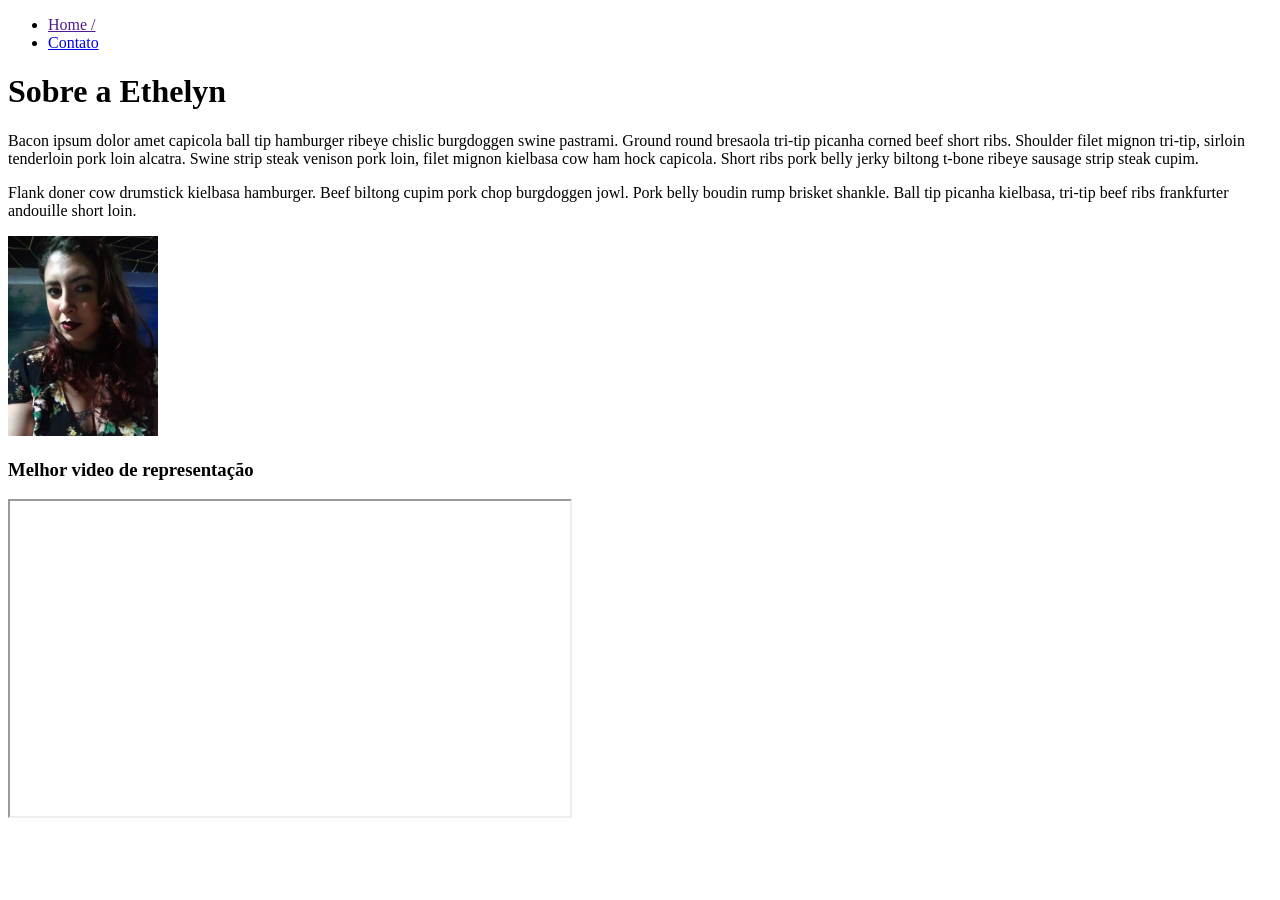
<file: Bloco tres/exercicio_1/index.html>
<!DOCTYPE html>
<html lang="pt-br">

<head>
    <meta charset="UTF-8">
    <meta http-equiv="X-UA-Compatible" content="IE=edge">
    <meta name="viewport" content="width=device-width, initial-scale=1.0">
    <title>Home</title>
    <style>
        
    </style>
</head>

<body>

    <div>
        <ul>
            <li> <a href="">Home / </a></li>
            <li> <a href="contato.html" > Contato</a> </li>
        </ul>
    </div>

    <div>
        <h1>Sobre a Ethelyn</h1>
    </div>

    <div>
        <p>
            Bacon ipsum dolor amet capicola ball tip hamburger ribeye chislic burgdoggen swine pastrami. Ground round
            bresaola tri-tip picanha corned beef short ribs. Shoulder filet mignon tri-tip, sirloin tenderloin pork loin
            alcatra. Swine strip steak venison pork loin, filet mignon kielbasa cow ham hock capicola. Short ribs pork
            belly jerky biltong t-bone ribeye sausage strip steak cupim.
        </p>
        <p>
            Flank doner cow drumstick kielbasa hamburger. Beef biltong cupim pork chop burgdoggen jowl. Pork belly
            boudin rump brisket shankle. Ball tip picanha kielbasa, tri-tip beef ribs frankfurter andouille short loin.
        </p>
    </div>
    <div>
        <img src="assets/img/33924057_1217182951750874_6637421980834332672_n.jpg" alt="Foto da criadora do conteudo"
            height="200">
    </div>
    <div >
        <div >
            <h3>Melhor video de representação</h3>
        </div>
        <div >
            <iframe width="560" height="315" src="https://www.youtube.com/embed/8WMPzq-EdmA"
                title="YouTube video player" frameborder="2"
                allow="accelerometer; autoplay; clipboard-write; encrypted-media;  gyroscope; picture-in-picture"
                allowfullscreen >
            </iframe>
        </div>
    </div>
</body>

</html>
</file>
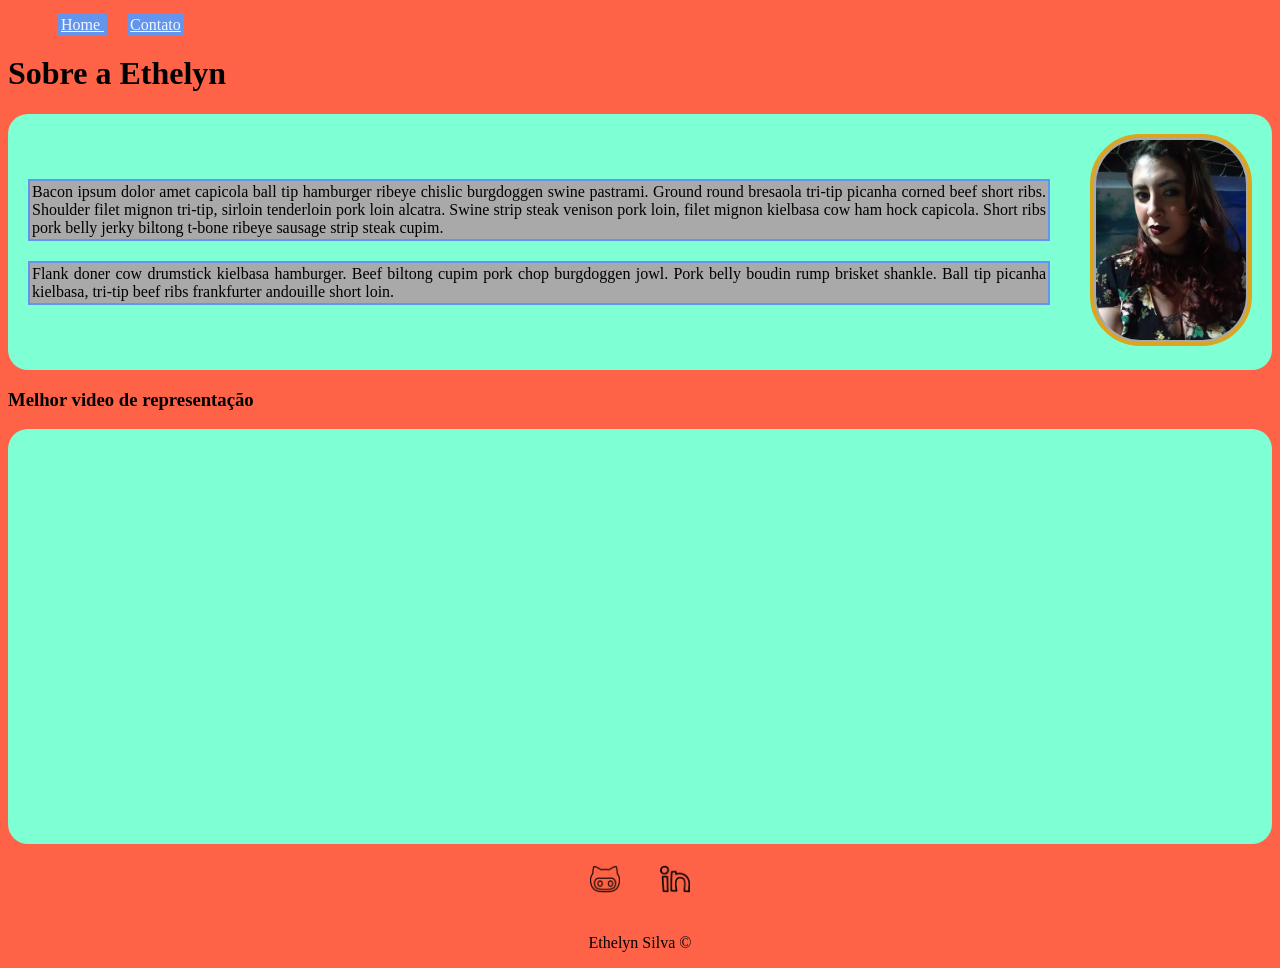
<file: Bloco tres/exercicio_2/index.html>
<!DOCTYPE html>
<html lang="pt-br">

<head>
    <meta charset="UTF-8">
    <meta http-equiv="X-UA-Compatible" content="IE=edge">
    <meta name="viewport" content="width=device-width, initial-scale=1.0">
    <title>Home</title>
    <link rel="stylesheet" href="assets/css/style.css">
</head>

<body >

    <div>
        <ul class="menu">
            <li> <a href="">Home  </a></li>
            <li> <a href="contato.html"> Contato</a> </li>
        </ul>
    </div>

    <div>
        <h1>Sobre a Ethelyn</h1>
    </div>

    <div class="flex-container">
        <div>
            <p>
                Bacon ipsum dolor amet capicola ball tip hamburger ribeye chislic burgdoggen swine pastrami. Ground
                round
                bresaola tri-tip picanha corned beef short ribs. Shoulder filet mignon tri-tip, sirloin tenderloin pork
                loin
                alcatra. Swine strip steak venison pork loin, filet mignon kielbasa cow ham hock capicola. Short ribs
                pork
                belly jerky biltong t-bone ribeye sausage strip steak cupim.
            </p>
            <p>
                Flank doner cow drumstick kielbasa hamburger. Beef biltong cupim pork chop burgdoggen jowl. Pork belly
                boudin rump brisket shankle. Ball tip picanha kielbasa, tri-tip beef ribs frankfurter andouille short
                loin.
            </p>
        </div>
        <div>
            <img class="boderradios" src="assets/img/33924057_1217182951750874_6637421980834332672_n.jpg" alt="Foto da criadora do conteudo"
                height="200">
        </div>
    </div>

    <div>
        <div>
            <h3>Melhor video de representação</h3>
        </div>
        <div class="flex-container">
            <iframe  width="560" height="315" src="https://www.youtube.com/embed/8WMPzq-EdmA"
                title="YouTube video player" frameborder="2"
                allow="accelerometer; autoplay; clipboard-write; encrypted-media;  gyroscope; picture-in-picture"
                allowfullscreen>
            </iframe>
        </div>
    </div>
<footer>
    <div class="flex-container" style="background-color: tomato;">
        <a href="https://github.com/Ethelynaparecida" target="_blank">
            <img class="redes" src="assets/img/github.png">
        </a>
        <a href="https://www.linkedin.com/in/ethelyn-aparecida-380a68a0/" target="_blank">
            <img class="redes" src="assets/img/linkedin.png">
        </a>

    </div>
    <p class="center"> Ethelyn Silva &copy;</p>
   
</footer>

</body>

</html>
</file>
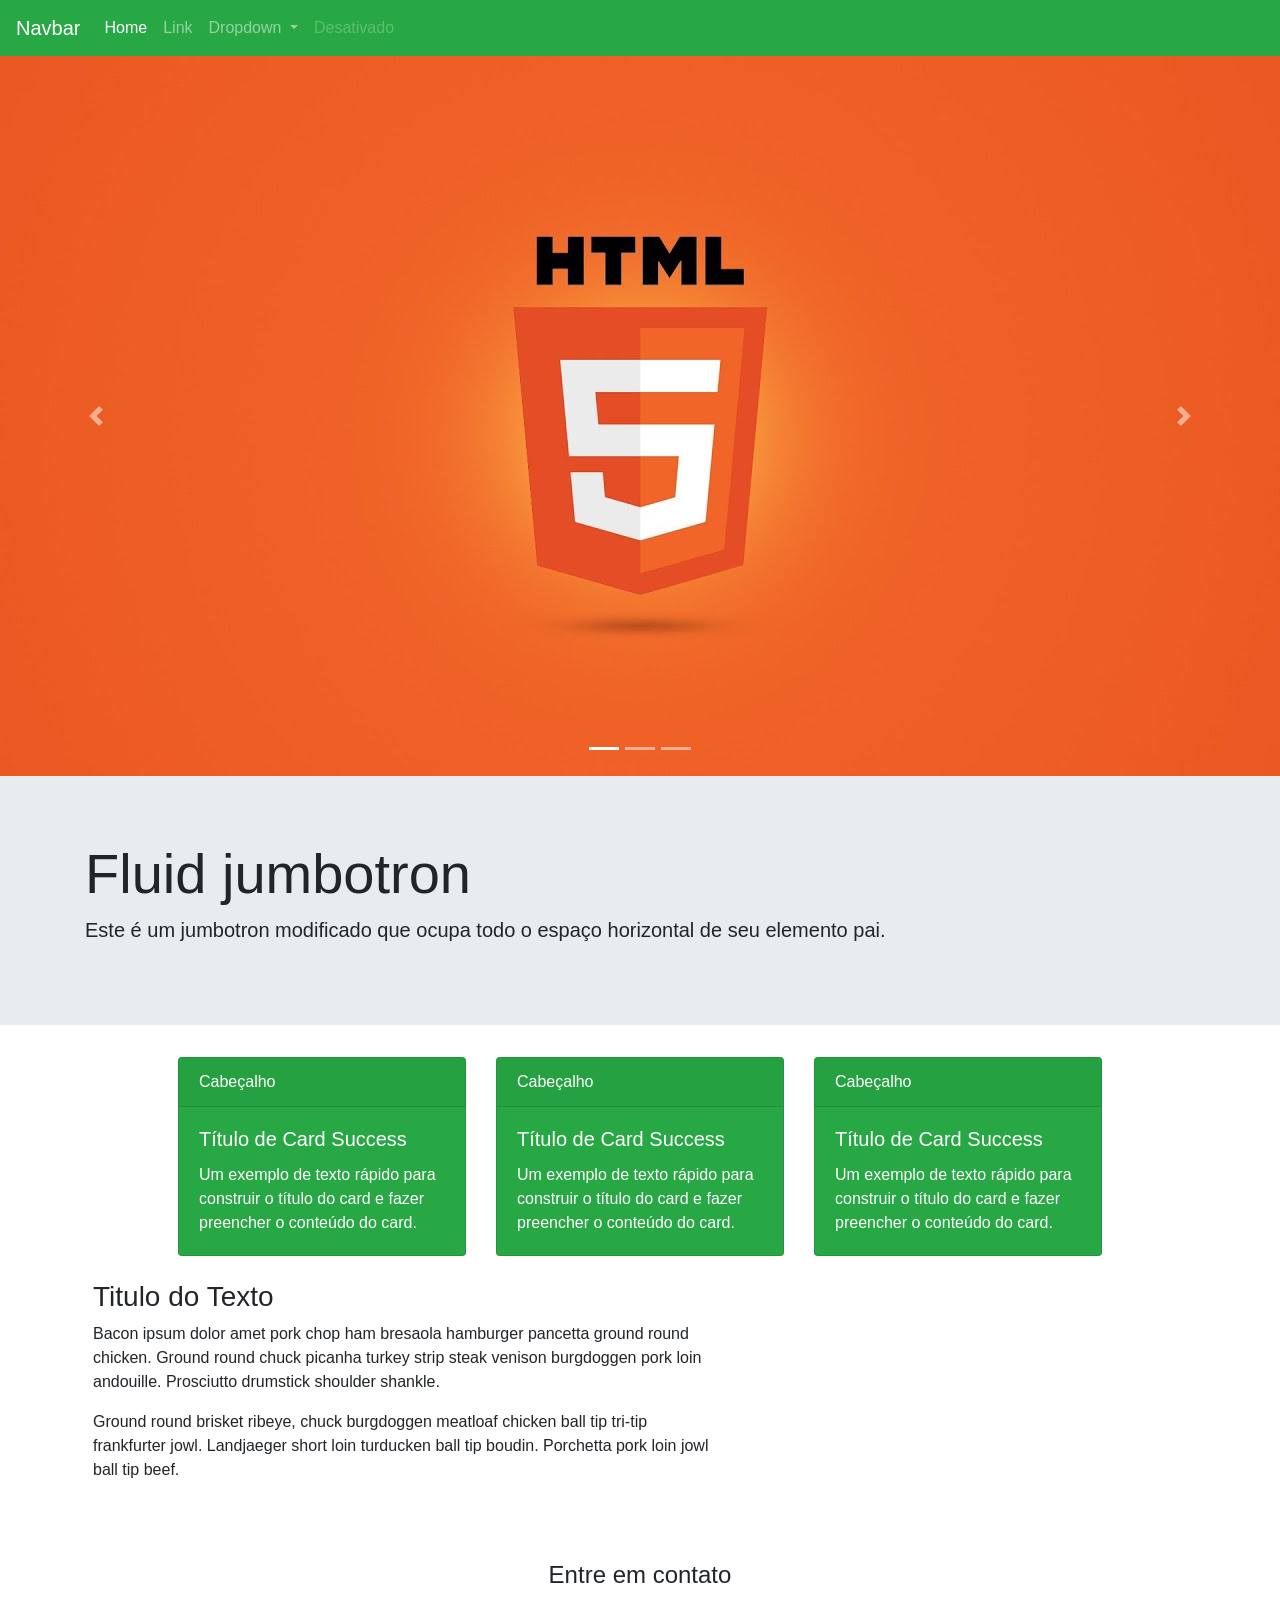
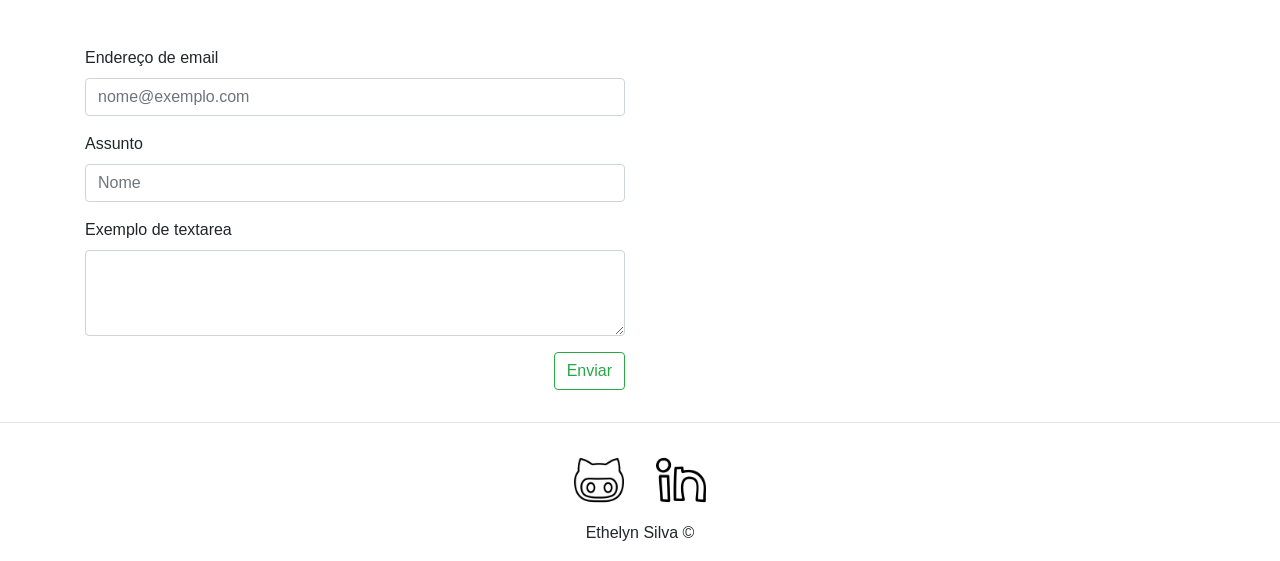
<file: Bloco tres/exercicio_4/index.html>
<!DOCTYPE html>
<html lang="pt-br">

<head>
    <meta charset="UTF-8">
    <meta http-equiv="X-UA-Compatible" content="IE=edge">
    <meta name="viewport" content="width=device-width, initial-scale=1.0">
    <title>Home</title>

    <link rel="stylesheet" href="https://stackpath.bootstrapcdn.com/bootstrap/4.1.3/css/bootstrap.min.css"
        integrity="sha384-MCw98/SFnGE8fJT3GXwEOngsV7Zt27NXFoaoApmYm81iuXoPkFOJwJ8ERdknLPMO" crossorigin="anonymous">

    <style>
        .redes {
            width: 50px;

        }

        .tamanho {
            width: 10%;
        }
    </style>

</head>

<body>

    <!--Menu-->
    <nav class="navbar navbar-expand-lg navbar-dark bg-success text-light">
        <a class="navbar-brand" href="#">Navbar</a>
        <button class="navbar-toggler" type="button" data-toggle="collapse" data-target="#conteudoNavbarSuportado"
            aria-controls="conteudoNavbarSuportado" aria-expanded="false" aria-label="Alterna navegação">
            <span class="navbar-toggler-icon"></span>
        </button>

        <div class="collapse navbar-collapse" id="conteudoNavbarSuportado">
            <ul class="navbar-nav mr-auto">
                <li class="nav-item active">
                    <a class="nav-link" href="#">Home <span class="sr-only">(página atual)</span></a>
                </li>
                <li class="nav-item">
                    <a class="nav-link" href="#">Link</a>
                </li>
                <li class="nav-item dropdown">
                    <a class="nav-link dropdown-toggle" href="#" id="navbarDropdown" role="button"
                        data-toggle="dropdown" aria-haspopup="true" aria-expanded="false">
                        Dropdown
                    </a>
                    <div class="dropdown-menu" aria-labelledby="navbarDropdown">
                        <a class="dropdown-item" href="#">Ação</a>
                        <a class="dropdown-item" href="#">Outra ação</a>
                        <div class="dropdown-divider"></div>
                        <a class="dropdown-item" href="#">Algo mais aqui</a>
                    </div>
                </li>
                <li class="nav-item">
                    <a class="nav-link disabled" href="#">Desativado</a>
                </li>
            </ul>
        </div>
    </nav>
    <!--/Menu-->

    <!--carrossel-->
    <div id="carouselExampleIndicators" class="carousel slide" data-ride="carousel">
        <ol class="carousel-indicators">
            <li data-target="#carouselExampleIndicators" data-slide-to="0" class="active"></li>
            <li data-target="#carouselExampleIndicators" data-slide-to="1"></li>
            <li data-target="#carouselExampleIndicators" data-slide-to="2"></li>
        </ol>
        <div class="carousel-inner">
            <div class="carousel-item active">
                <img class="d-block w-100" src="assets/img/html-car.jpg" alt="Primeiro Slide">
            </div>
            <div class="carousel-item">
                <img class="d-block w-100" src="assets/img/css-car.jpg" alt="Segundo Slide">
            </div>
            <div class="carousel-item">
                <img class="d-block w-100" src="assets/img/js-car.jpg" alt="Terceiro Slide">
            </div>
        </div>
        <a class="carousel-control-prev" href="#carouselExampleIndicators" role="button" data-slide="prev">
            <span class="carousel-control-prev-icon" aria-hidden="true"></span>
            <span class="sr-only">Anterior</span>
        </a>
        <a class="carousel-control-next" href="#carouselExampleIndicators" role="button" data-slide="next">
            <span class="carousel-control-next-icon" aria-hidden="true"></span>
            <span class="sr-only">Próximo</span>
        </a>
    </div>
    <!--/carrossel-->

    <!--jumbotron-->
    <div class="jumbotron jumbotron-fluid">
        <div class="container">
            <h1 class="display-4">Fluid jumbotron</h1>
            <p class="lead">Este é um jumbotron modificado que ocupa todo o espaço horizontal de seu elemento pai.</p>
        </div>
    </div>
    <!--/jumbotron-->

    <!--Cads-->
    <div class="container">
        <div class="card-deck d-flex justify-content-center"">
            <div class=" card text-white bg-success mb-3" style="max-width: 18rem;">
            <div class="card-header">Cabeçalho</div>
            <div class="card-body">
                <h5 class="card-title">Título de Card Success</h5>
                <p class="card-text">Um exemplo de texto rápido para construir o título do card e fazer preencher o
                    conteúdo do card.</p>
            </div>
        </div>
        <div class="card text-white bg-success mb-3" style="max-width: 18rem;">
            <div class="card-header">Cabeçalho</div>
            <div class="card-body">
                <h5 class="card-title">Título de Card Success</h5>
                <p class="card-text">Um exemplo de texto rápido para construir o título do card e fazer preencher o
                    conteúdo do card.</p>
            </div>
        </div>
        <div class="card text-white bg-success mb-3" style="max-width: 18rem;">
            <div class="card-header">Cabeçalho</div>
            <div class="card-body">
                <h5 class="card-title">Título de Card Success</h5>
                <p class="card-text">Um exemplo de texto rápido para construir o título do card e fazer preencher o
                    conteúdo do card.</p>
            </div>
        </div>
    </div>
    </div>
    <!--/cards-->

    <!--texte e video-->
    <div class="container">

        <div class="d-flex flex-row bd-highlight mb-3">
            <div class="p-2 bd-highlight">
                <h3> Titulo do Texto </h3>
                <p>
                    Bacon ipsum dolor amet pork chop ham bresaola hamburger pancetta ground round chicken. Ground round
                    chuck picanha turkey strip steak venison burgdoggen pork loin andouille. Prosciutto drumstick
                    shoulder
                    shankle.
                </p>
                <p>
                    Ground round brisket ribeye, chuck burgdoggen meatloaf chicken ball tip tri-tip frankfurter jowl.
                    Landjaeger short loin turducken ball tip boudin. Porchetta pork loin jowl ball tip beef.
                </p>

            </div>
            <div class="p-2 bd-highlight">
                <iframe width="460" height="250" src="https://www.youtube.com/embed/oDHumac84aw"
                    title="YouTube video player" frameborder="0"
                    allow="accelerometer; autoplay; clipboard-write; encrypted-media; gyroscope; picture-in-picture"
                    allowfullscreen></iframe>
            </div>

        </div>
    </div>
    <!--/texto e video-->


    <!--Formulario de contato-->

    <div class="container">
    <div class="row mb-5">
        <div class="col-md-12">
            <h4 class="text-center">
                Entre em contato
            </h4>
        </div>
    </div>

    <div class="row d-flex align-items-center">
        <div class="col-md-6">
            <form>
                <div class="form-group">
                    <label for="exampleFormControlInput1">Endereço de email</label>
                    <input type="email" class="form-control" id="exampleFormControlInput1"
                        placeholder="nome@exemplo.com">
                </div>

                <div class="form-group">
                    <label for="exampleFormControlInput1">Assunto</label>
                    <input type="text" class="form-control" id="exampleFormControlInput2" placeholder="Nome">
                </div>

                <div class="form-group">
                    <label for="exampleFormControlTextarea1">Exemplo de textarea</label>
                    <textarea class="form-control" id="exampleFormControlTextarea1" rows="3"></textarea>
                </div>

                <div class="form-group d-flex justify-content-end">
                    <button class="btn btn-outline-success">Enviar</button>
                </div>
            </form>
        </div>

        <div class="col-md-6">
            <iframe class="w-100 "
                src="https://www.google.com/maps/embed?pb=!1m18!1m12!1m3!1d3657.106696296001!2d-46.65390548535577!3d-23.564611167596592!2m3!1f0!2f0!3f0!3m2!1i1024!2i768!4f13.1!3m3!1m2!1s0x94ce59c7f481fd9f%3A0x9982bfde4df54830!2sAv.%20Paulista%2C%201000%20-%20Bela%20Vista%2C%20S%C3%A3o%20Paulo%20-%20SP%2C%2001310-100!5e0!3m2!1spt-BR!2sbr!4v1594056507065!5m2!1spt-BR!2sbr"
                width="400" height="300" frameborder="0" style="border:0;" allowfullscreen="" aria-hidden="false"
                tabindex="0"></iframe>
        </div>
    </div>
</div>

    <!--Formulario de contato-->

    <hr>

    <footer>
        <div class="container">
            <div class="d-flex justify-content-center">
                <a href="https://github.com/Ethelynaparecida" target="_blank" class="p-3">
                    <img class="redes" src="assets/img/github.png">
                </a>
                <a href="https://www.linkedin.com/in/ethelyn-aparecida-380a68a0/" target="_blank" class="p-3">
                    <img class="redes" src="assets/img/linkedin.png">
                </a>
            </div>

            <div class="d-flex justify-content-center">
                <p class="center"> Ethelyn Silva &copy;</p>
            </div>

        </div>


    </footer>




    <script src="https://code.jquery.com/jquery-3.3.1.slim.min.js"
        integrity="sha384-q8i/X+965DzO0rT7abK41JStQIAqVgRVzpbzo5smXKp4YfRvH+8abtTE1Pi6jizo"
        crossorigin="anonymous"></script>
    <script src="https://cdnjs.cloudflare.com/ajax/libs/popper.js/1.14.3/umd/popper.min.js"
        integrity="sha384-ZMP7rVo3mIykV+2+9J3UJ46jBk0WLaUAdn689aCwoqbBJiSnjAK/l8WvCWPIPm49"
        crossorigin="anonymous"></script>
    <script src="https://stackpath.bootstrapcdn.com/bootstrap/4.1.3/js/bootstrap.min.js"
        integrity="sha384-ChfqqxuZUCnJSK3+MXmPNIyE6ZbWh2IMqE241rYiqJxyMiZ6OW/JmZQ5stwEULTy"
        crossorigin="anonymous"></script>

</body>

</html>
</file>
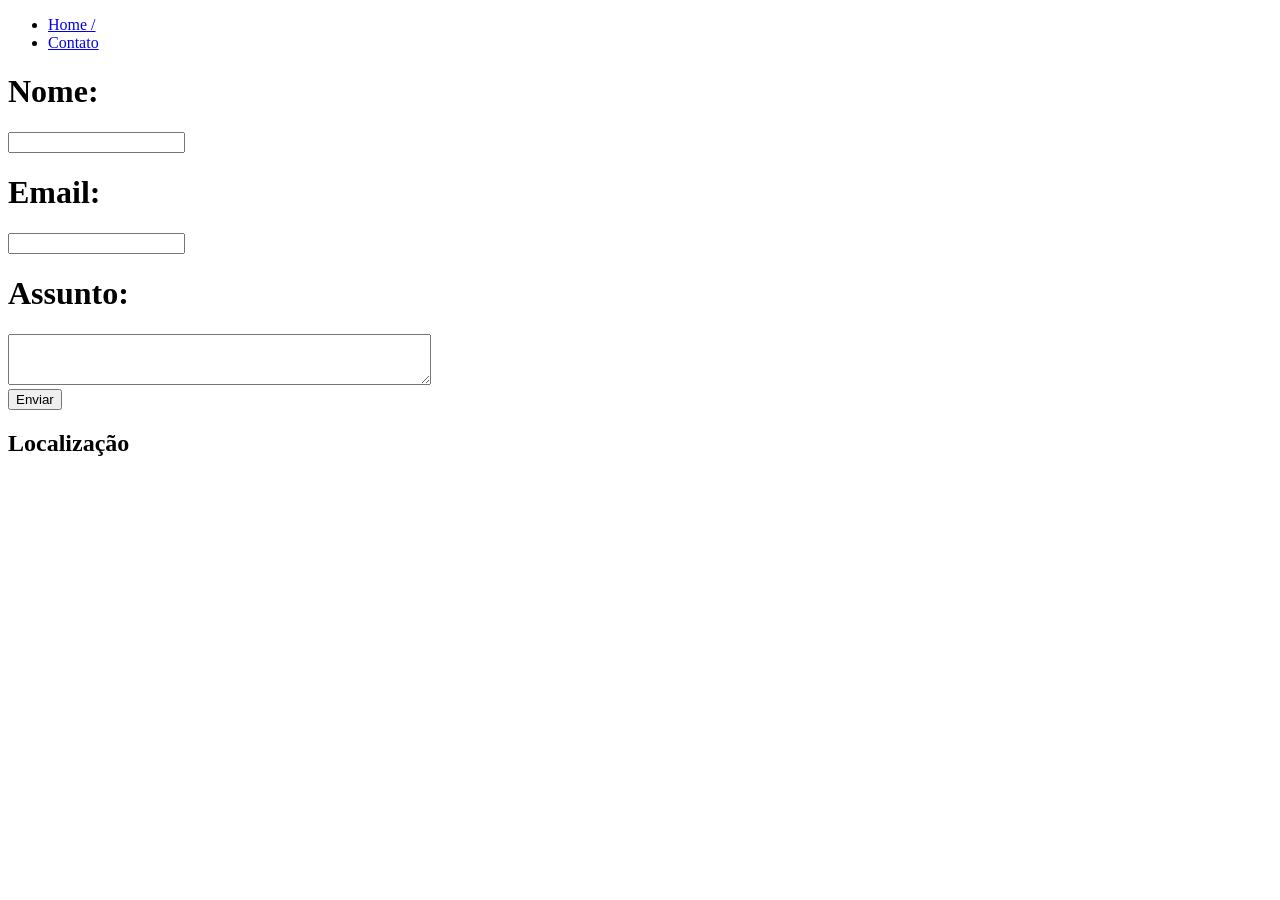
<file: Bloco tres/exercicio_1/contato.html>
<!DOCTYPE html>
<html lang="pt-br">

<head>
    <meta charset="UTF-8">
    <meta http-equiv="X-UA-Compatible" content="IE=edge">
    <meta name="viewport" content="width=device-width, initial-scale=1.0">
    <title>Contato</title>
</head>

<body>

    <div>
        <ul>
            <li> <a href="index.html">Home / </a></li>
            <li> <a href="contato.html"> Contato</a> </li>
        </ul>
    </div>

    <div>
        <form>
            <div></div>
            <label for="nome">
                <h1>Nome:</h1>
            </label>
            <input type="text" id="nome">
    </div>
    <div>
        <label for="email">
            <h1>Email:</h1>
        </label>
        <input type="email" id="email">
    </div>
    <div>
        <label for="assunto">
            <h1>Assunto:</h1>
        </label>
        <textarea name="assunto" id="assunto" cols="50" rows="3"></textarea>
    </div>

    <div>
        <button>Enviar</button>
    </div>
    </form>
    </div>

    <div>
        <div>
            <h2>Localização</h2>
        </div>
        <div>
            <iframe title=" Mapa"
                src="https://www.google.com/maps/embed?pb=!1m18!1m12!1m3!1d4438.
                978220489275!2d-46.536327392340716!3d-23.40494318602489!2m3!1f0!2f0!3f0!3m2!1i1024!2i768!4f13.
                1!3m3!1m2!1s0x0%3A0xb7552e185be2f827!2sMaria%20Helena%20Faria%20Lima%20e%20Cunha!5e0!3m2!1spt-BR!2sbr!4v1618587940962!5m2!1spt-BR!2sbr"
                width="400" height="250" style="border: 2px;;" allowfullscreen="" loading="lazy"></iframe>
        </div>
    </div>

</body>

</html>
</file>
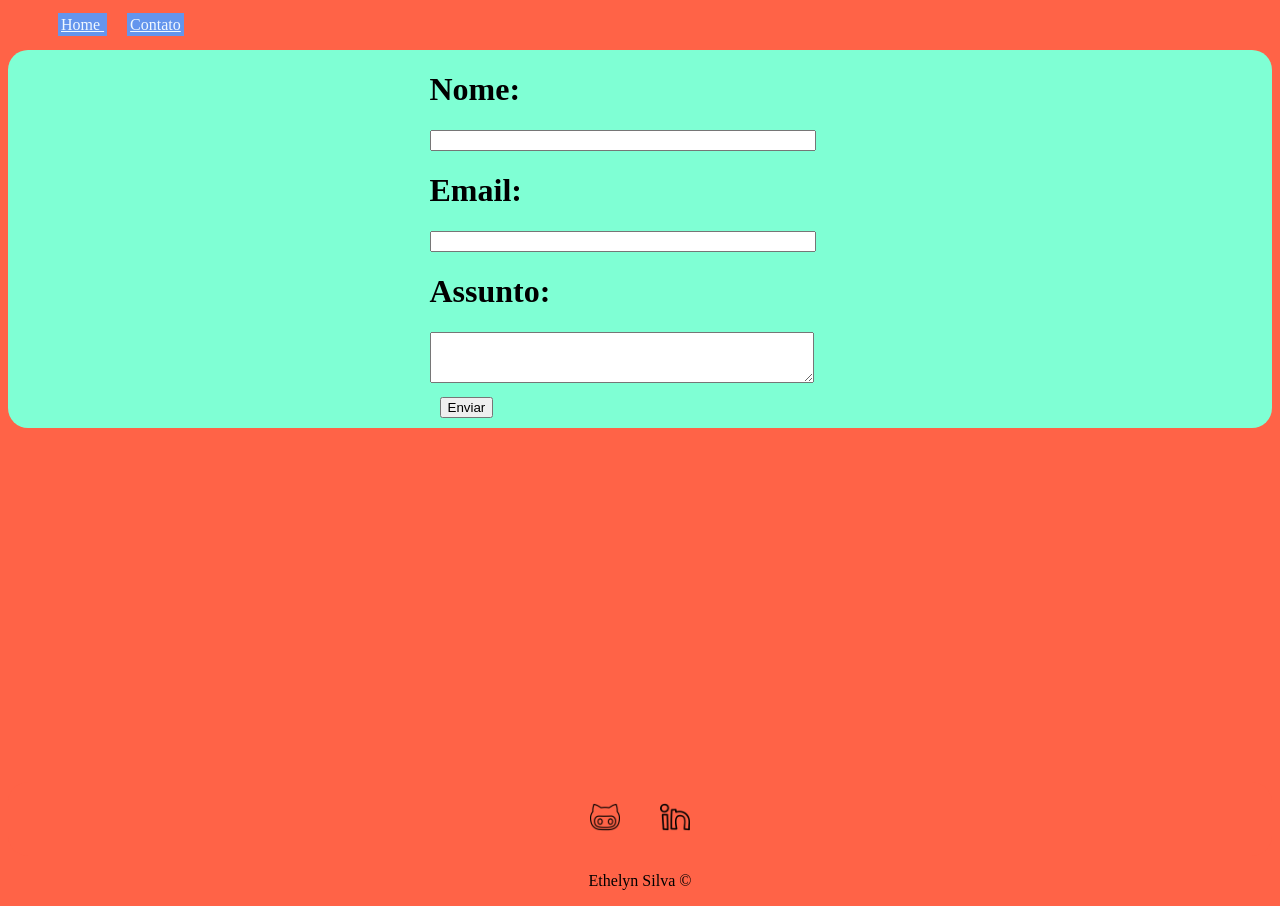
<file: Bloco tres/exercicio_2/contato.html>
<!DOCTYPE html>
<html lang="pt-br">

<head>
    <meta charset="UTF-8">
    <meta http-equiv="X-UA-Compatible" content="IE=edge">
    <meta name="viewport" content="width=device-width, initial-scale=1.0">
    <title>Contato</title>
    <link rel="stylesheet" href="assets/css/style.css">

</head>

<body>

    <div>
        <ul class="menu">
            <li> <a href="index.html">Home </a></li>
            <li> <a href="contato.html"> Contato</a> </li>
        </ul>
    </div>

    <div class=" flex-container">
        <div>
            <div>
                <form>
                    <div></div>
                    <label for="nome">
                        <h1>Nome:</h1>
                    </label>
                    <input type="text" id="nome" onkeyup="validaNome()">
                    <strong id="txtNome"></strong>
            </div>
            <div>
                <label for="email">
                    <h1>Email:</h1>
                </label>
                <input type="email" id="email" onkeyup="validaEmail()"><strong id="txtEmail"></strong>
            </div>
            <div>
                <label for="assunto">
                    <h1>Assunto:</h1>
                </label>
                <textarea name="assunto" id="assunto" cols="50" rows="3" onkeyup="validaAssunto()"></textarea>
                <div><strong id = "txtAssunto"></strong></div>
            </div>
            <div style="padding: 10px;">
                <button onclick="enviar()">Enviar</button>
            </div>
            </form>
        </div>
      

    </div>
    <div class="center">
        <div>
            <iframe title=" Mapa"
                src="https://www.google.com/maps/embed?pb=!1m18!1m12!1m3!1d4438.
                978220489275!2d-46.536327392340716!3d-23.40494318602489!2m3!1f0!2f0!3f0!3m2!1i1024!2i768!4f13.
                1!3m3!1m2!1s0x0%3A0xb7552e185be2f827!2sMaria%20Helena%20Faria%20Lima%20e%20Cunha!5e0!3m2!1spt-BR!2sbr!4v1618587940962!5m2!1spt-BR!2sbr"
                width="400" height="250" allowfullscreen="" loading="lazy" id="mapaGoole" onmouseover="zoom()" onmouseout="mapaNormal()" ></iframe>
        </div>
    </div>

    <footer>
        <div class="flex-container" style="background-color: tomato;">
            <a href="https://github.com/Ethelynaparecida" target="_blank">
                <img class="redes" src="assets/img/github.png">
            </a>
            <a href="https://www.linkedin.com/in/ethelyn-aparecida-380a68a0/" target="_blank">
                <img class="redes" src="assets/img/linkedin.png">
            </a>
    
        </div>
        <p class="center"> Ethelyn Silva &copy;</p>
       
    </footer>


    <script src="assets/js/script.js"></script>


</body>

</html>
</file>
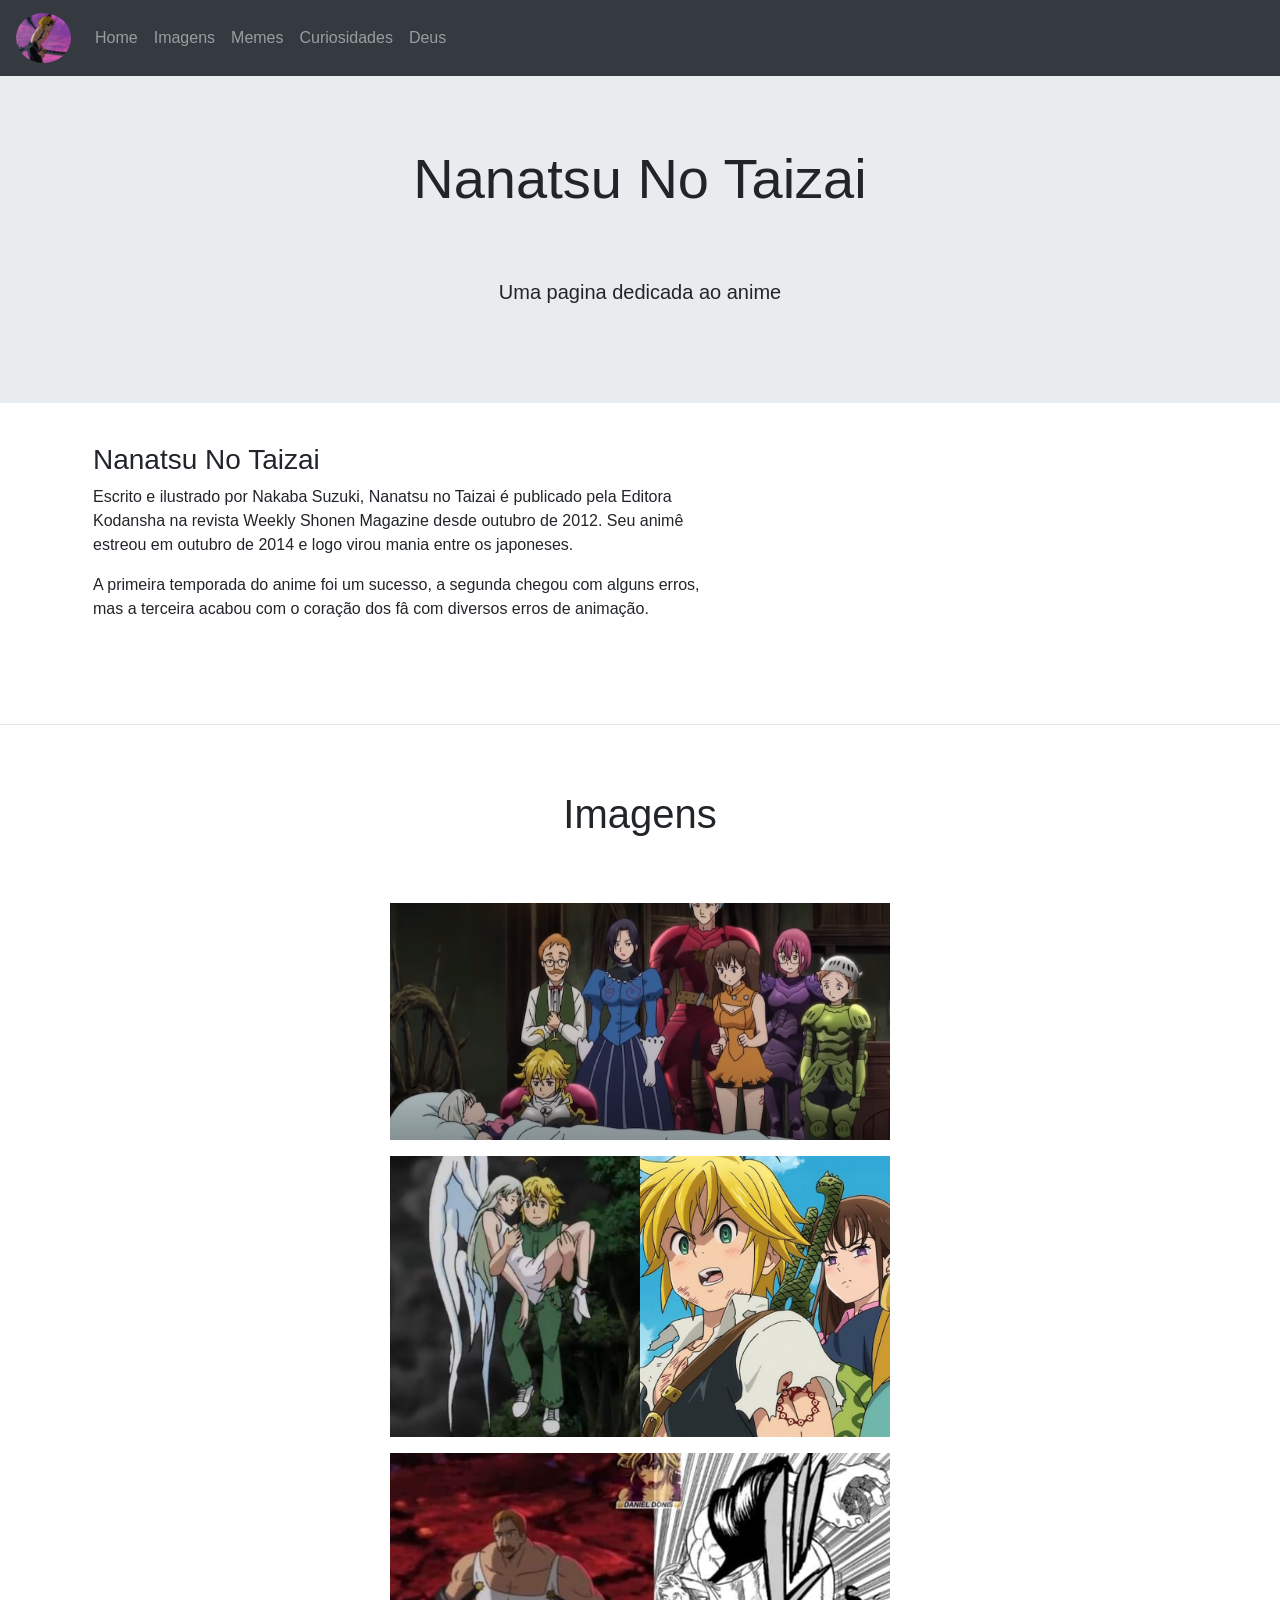
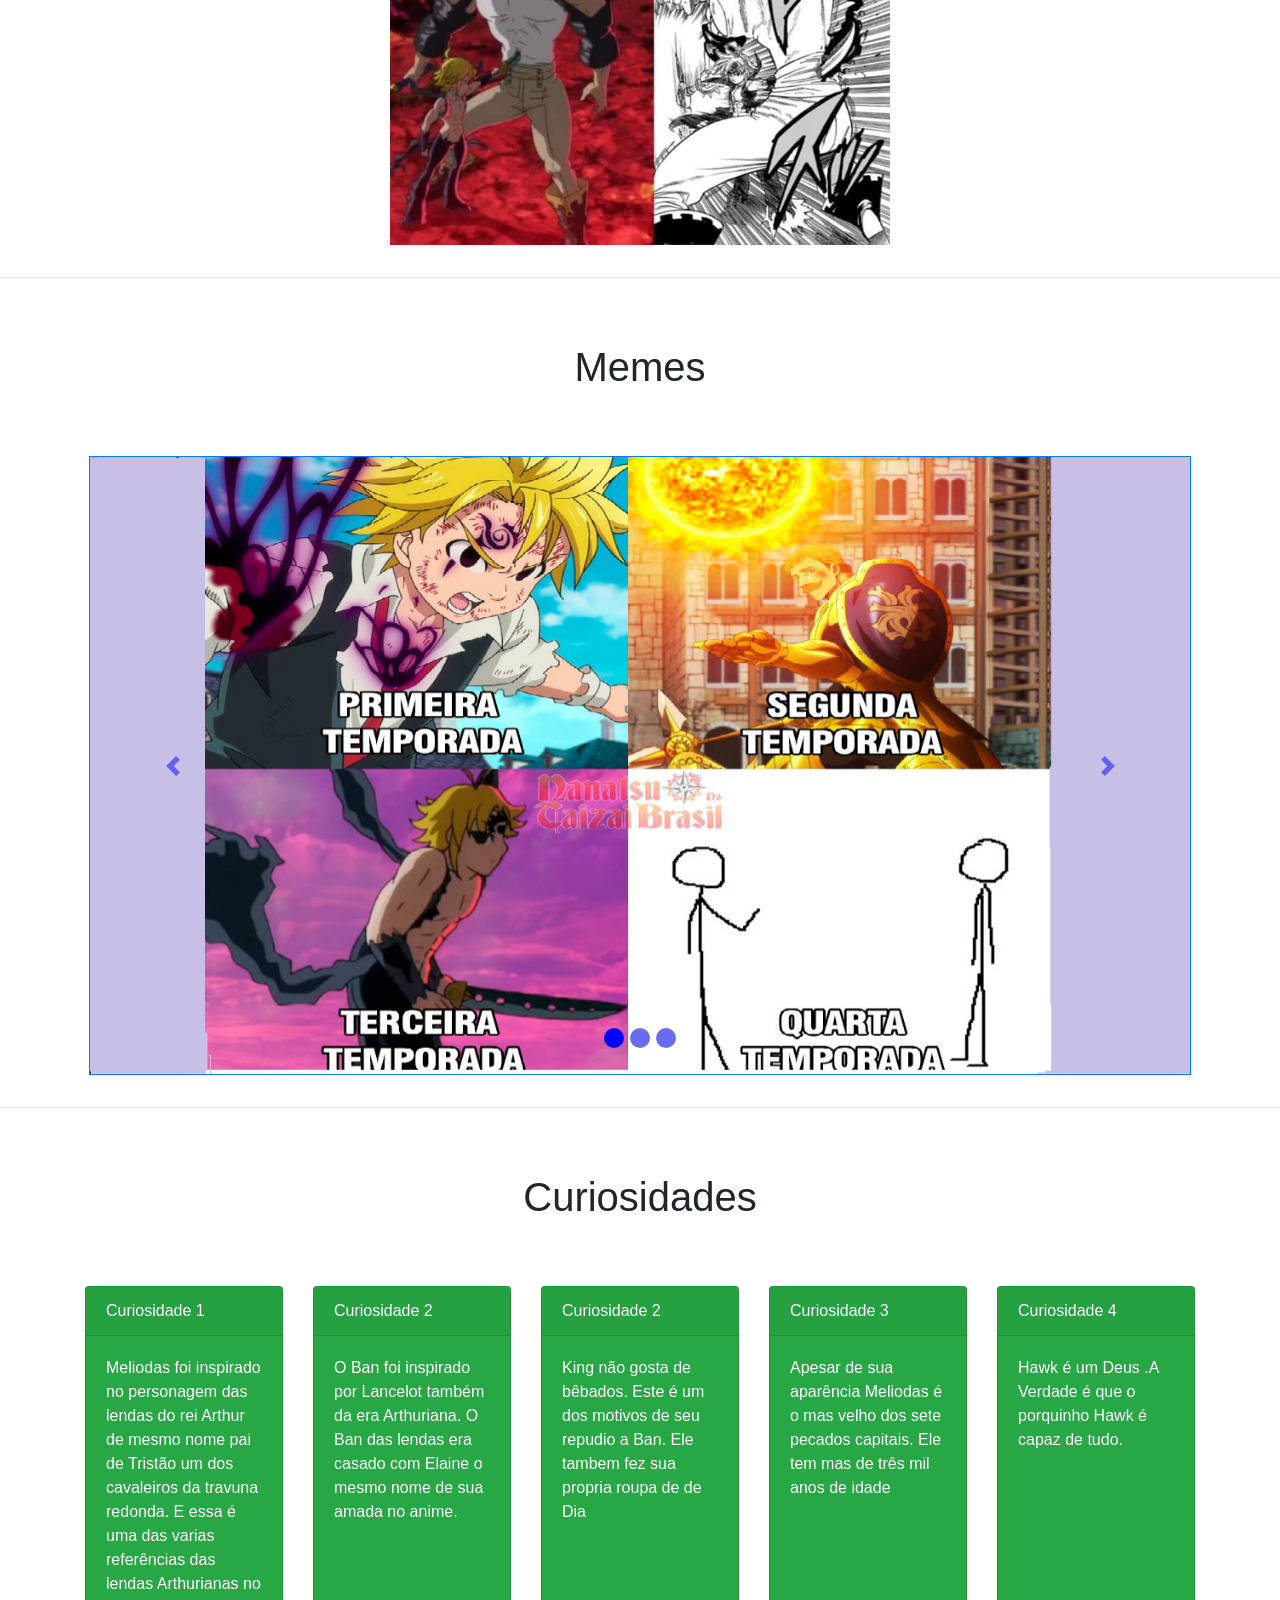
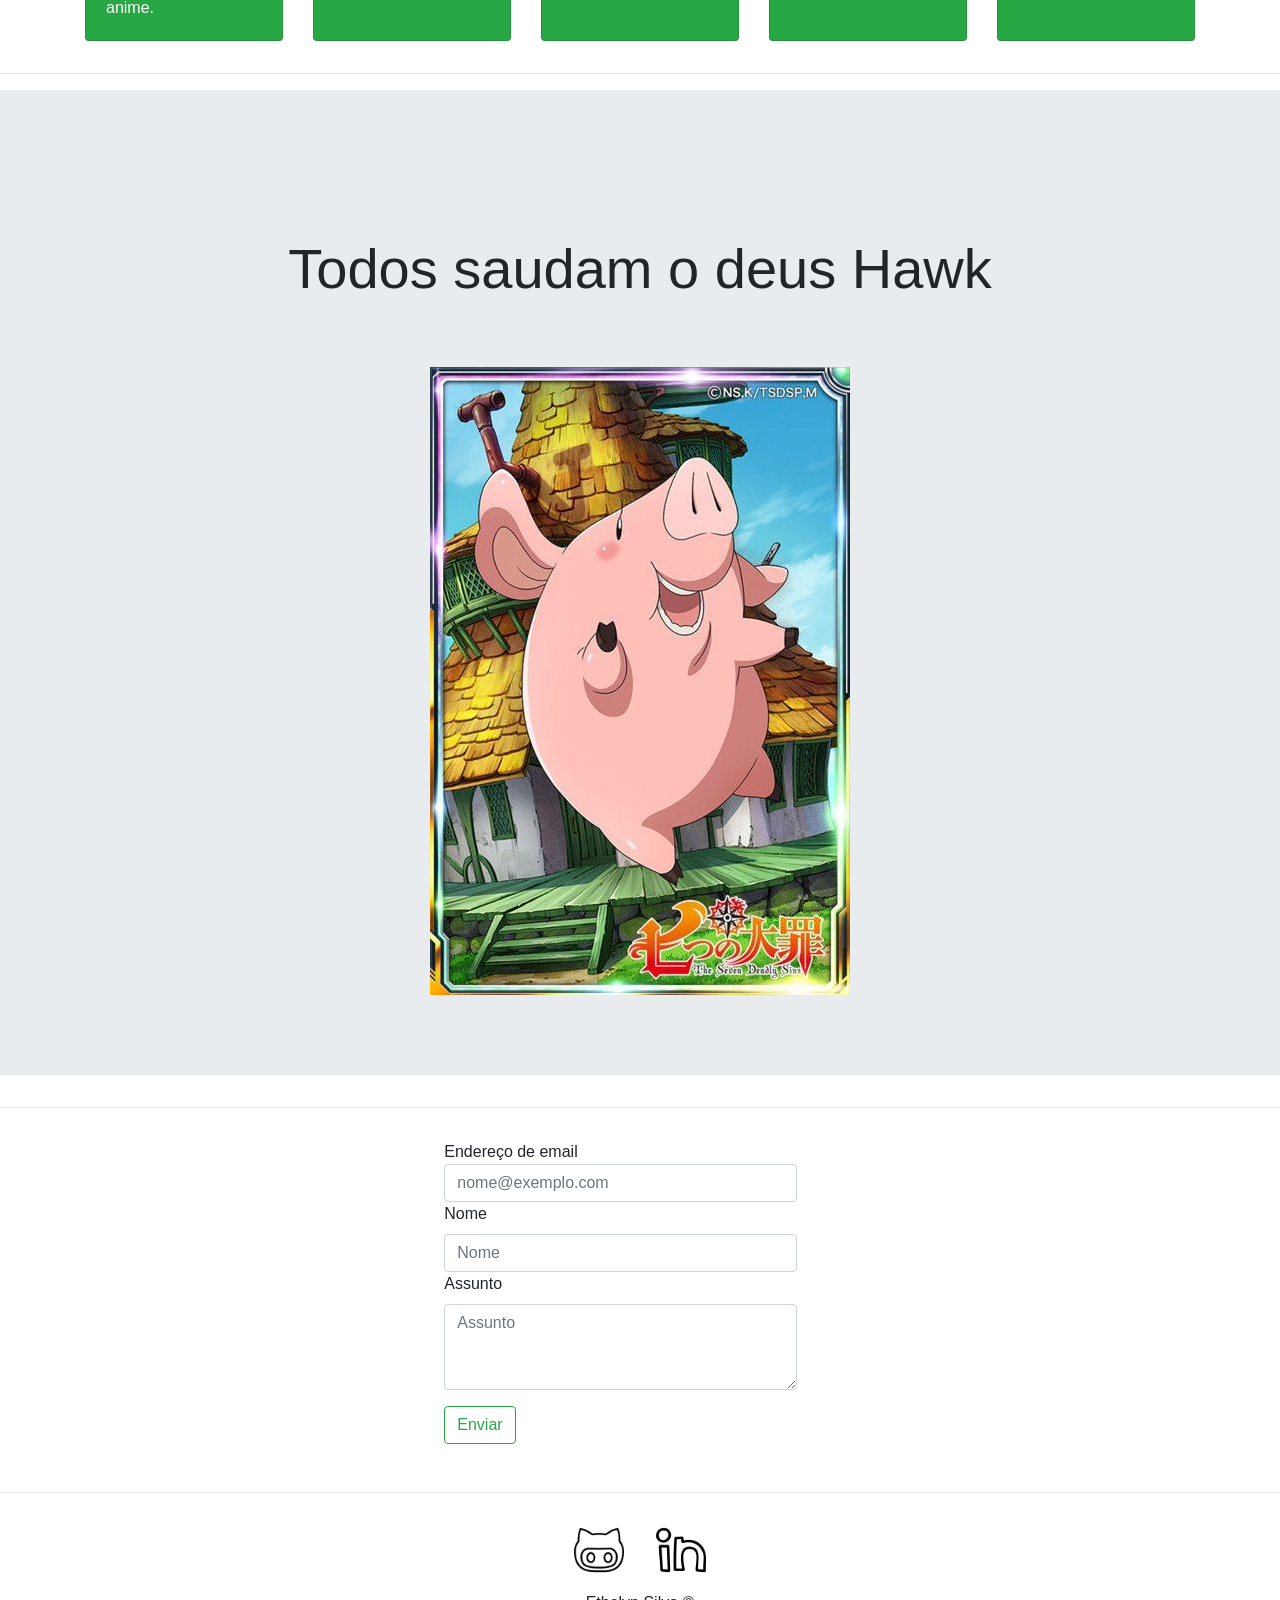
<file: Bloco tres/exercicio_4/desafio.html>
<!DOCTYPE html>
<html lang="pt-br">

<head>
    <meta charset="UTF-8">
    <meta http-equiv="X-UA-Compatible" content="IE=edge">
    <meta name="viewport" content="width=device-width, initial-scale=1.0">
    <title>Taizai</title>
    <link rel="shortcut icon" href="assets/img/favicon.ico" />
    <link rel="stylesheet" href="https://stackpath.bootstrapcdn.com/bootstrap/4.1.3/css/bootstrap.min.css"
        integrity="sha384-MCw98/SFnGE8fJT3GXwEOngsV7Zt27NXFoaoApmYm81iuXoPkFOJwJ8ERdknLPMO" crossorigin="anonymous">

    <link rel="stylesheet" href="assets/css/style.css">

</head>

<body>

    <!--Menu-->
    <nav class="navbar fixed-top navbar-expand-lg navbar-dark bg-dark">
        <a class="navbar-brand" href=""><img class="rounded-circle" src="assets/img/logo.png" alt=""
                style="width: 55px;"> </a>
        <button class="navbar-toggler" type="button" data-toggle="collapse" data-target="#navbarNav"
            aria-controls="navbarNav" aria-expanded="false" aria-label="Alterna navegação">
            <span class="navbar-toggler-icon"></span>
        </button>
        <div class="collapse navbar-collapse" id="navbarNav">
            <ul class="navbar-nav">
                <li class="nav-item">
                    <a class="nav-link " onclick="navergar()" href="">Home</a>
                </li>
                <li class="nav-item">
                    <a class="nav-link " onclick="navergar()" href="#imagens">Imagens</a>
                </li>
                <li class="nav-item">
                    <a class="nav-link " onclick="navergar()" href="#memes">Memes</a>
                </li>
                <li class="nav-item">
                    <a class="nav-link "onclick="navergar()" href="#curiosidades">Curiosidades</a>
                </li>
                <li class="nav-item">
                    <a class="nav-link " onclick="navergar()" href="#deus">Deus</a>
                </li>
            </ul>
        </div>
    </nav>
    <!--/Menu-->


    <!--jumbotron-->
    <div class="jumbotron jumbotron-fluid ">
        <div class="container p-3">
            <h1 class="display-4 text-center">Nanatsu No Taizai</h1>
            <p class="lead text-center">Uma pagina dedicada ao anime</p>
        </div>
    </div>
    <!--/jumbotron-->

    <!--texte e video-->
    <div class="container">

        <div class="d-flex flex-row bd-highlight mb-3">
            <div class="p-2 bd-highlight">
                <h3> Nanatsu No Taizai </h3>
                <p>
                    Escrito e ilustrado por Nakaba Suzuki, Nanatsu no Taizai é publicado pela Editora Kodansha na
                    revista Weekly Shonen Magazine desde outubro de 2012. Seu animê estreou em outubro de 2014 e logo
                    virou mania entre os japoneses.
                </p>
                <p>
                    A primeira temporada do anime foi um sucesso, a segunda chegou com alguns erros, mas a terceira
                    acabou com o coração dos fâ com diversos erros de animação.
                </p>

            </div>
            <div class="p-2 bd-highlight">
                <iframe width="460" height="250" src="https://www.youtube.com/embed/woYEgVAeAXM"
                    title="YouTube video player" frameborder="0"
                    allow="accelerometer; autoplay; clipboard-write; encrypted-media; gyroscope; picture-in-picture"
                    allowfullscreen></iframe>
            </div>

        </div>
    </div>
    <!--/texto e video-->

    <hr id="imagens">
    <!--imagens-->
    <h1 class="text-center">Imagens</h1>
    <div class="d-flex justify-content-center flex-md-column align-items-center">
        <div class="mb-3">
            <img src="assets/img/Screenshot_1.png" alt="" class="imgcards">
        </div>
        <div class="mb-3">
            <img src="assets/img/nanatsu-no-taizai-animacao-ruim.jpg" alt="" class="imgcards">
        </div>
        <div class="mb-3">
            <img src="assets/img/EM0aibLXsAAe8KB.jpeg" alt="" class="imgcards">
        </div>

    </div>
    <!--/imagens-->

    <hr id="memes">

    <!--carrossel-->
    <h1 class="text-center">Memes</h1>
    <div class="d-flex justify-content-center ">

        <div id="carousel" class="carousel slide  mb-3 border border-primary" data-ride="carousel">
            <ol class="carousel-indicators bgcz">
                <li data-target="#carouselExampleIndicatorsBlack"  data-slide-to="0" class="active "></li>
                <li data-target="#carouselExampleIndicators" data-slide-to="1" class="one" ></li>
                <li data-target="#carouselExampleIndicators" data-slide-to="2" class="one"></li>
            </ol>
            <div class="carousel-inner align-items-center">
                <div class="carousel-item active align-items-center">
                    <img class="d-block imgcar" src="assets/img/car1.png" alt="Primeiro Slide">
                </div>
                <div class="carousel-item align-items-center">
                    <img class="d-block imgcar" src="assets/img/car2.png" alt="Segundo Slide">
                </div>
                <div class="carousel-item align-items-center">
                    <img class="d-block imgcar" src="assets/img/CAR3.png" alt="Terceiro Slide">
                </div>
            </div>
            <a class="carousel-control-prev" href="#carousel" role="button" data-slide="prev">
                <span class="carousel-control-prev-icon bgcz" aria-hidden="true"></span>
                <span class="sr-only">Anterior</span>
            </a>
            <a class="carousel-control-next" href="#carousel" role="button" data-slide="next">
                <span class="carousel-control-next-icon bgcz" aria-hidden="true"></span>
                <span class="sr-only">Próximo</span>
            </a>
        </div>
    </div>
    <!--/carrossel-->

    <hr id="curiosidades">

    <!--Cads-->
    <h1 class="text-center">Curiosidades</h1>
    <div class="container " id="secao2">
        <div class="card-deck d-flex  justify-content-center flex-wrap">
            <div class=" card text-white bg-success mb-3" style="max-width: 18rem;">
                <div class="card-header">Curiosidade 1</div>
                <div class="card-body">
                    <p class="card-text">Meliodas foi inspirado no personagem das lendas do rei Arthur de mesmo nome pai
                        de Tristão um dos cavaleiros da travuna redonda. E essa é uma das varias referências das lendas
                        Arthurianas no anime.</p>
                </div>
            </div>
            <div class="card text-white bg-success mb-3" style="max-width: 18rem;">
                <div class="card-header">Curiosidade 2</div>
                <div class="card-body">

                    <p class="card-text">O Ban foi inspirado por Lancelot também da era Arthuriana. O Ban das lendas era
                        casado com Elaine o mesmo nome de sua amada no anime.</p>
                </div>
            </div>
            <div class="card text-white bg-success mb-3" style="max-width: 18rem;">
                <div class="card-header">Curiosidade 2</div>
                <div class="card-body">

                    <p class="card-text">King não gosta de bêbados. Este é um dos motivos de seu repudio a Ban. Ele
                        tambem fez sua propria roupa de de Dia</p>
                </div>
            </div>
            <div class="card text-white bg-success mb-3" style="max-width: 18rem;">
                <div class="card-header">Curiosidade 3</div>
                <div class="card-body">

                    <p class="card-text">Apesar de sua aparência Meliodas é o mas velho dos sete pecados capitais. Ele
                        tem mas de três mil anos de idade</p>
                </div>
            </div>
            <div class="card text-white bg-success mb-3" style="max-width: 18rem;">
                <div class="card-header">Curiosidade 4</div>
                <div class="card-body">

                    <p class="card-text">Hawk é um Deus .A Verdade é que o porquinho Hawk é capaz de tudo.</p>
                </div>
            </div>
        </div>
    </div>
    <!--/cards-->

<hr >

    <!--jumbotron-->
    <div class="jumbotron jumbotron-fluid " >
        <div class="container p-3" id="deus">
            <div class="row justify-content-md-center">
                <h1 class="display-4 text-center">Todos saudam o deus Hawk</h1>
            </div>
            <div class="row justify-content-md-center"><img style="align-items: center;" src="assets/img/hawk.jpg"
                    alt=""></div>

        </div>
    </div>
    <!--/jumbotron-->

    <hr>

    <!--Formulario de contato-->


    <div class="d-flex justify-content-center">
        <div class=" flex-sm
          p-3">
            <form class=" form-inline">
                <div class="form-group w-100 ">
                    <label for="email">Endereço de email</label>
                    <input type="email" class="form-control" id="email" onkeyup="validaEmail()"
                        placeholder="nome@exemplo.com"> <strong class="p-3" id="txtEmail"></strong>
                </div>
            </form>
            <label for="nome">Nome</label>
            <form class=" form-inline">
                <div class="form-group w-100">

                    <input type="text" class="form-control" placeholder="Nome" id="nome" onkeyup="validaNome()">
                    <strong id="txtNome" class="p-3"></strong>
                </div>
            </form>
            <label for="Assunto">Assunto</label>
            <form class=" form-inline">
                <div class="form-group w-100">

                    <textarea class="form-control" id="assunto" onkeyup="validaAssunto()" rows="3"
                        placeholder="Assunto"></textarea>
                </div>
            </form>
            <div class="form-group ">
                <button type="button" class="btn btn-outline-success mt-3" onclick="enviar()">Enviar</button>
            </div>
            </form>
        </div>



    </div>

    <hr>
    <!--/Formulario de contato-->



    <footer>
        <div class="container">
            <div class="d-flex justify-content-center ">
                <a href="https://github.com/Ethelynaparecida" target="_blank" class="p-3">
                    <img class="redes" src="assets/img/github.png">
                </a>
                <a href="https://www.linkedin.com/in/ethelyn-aparecida-380a68a0/" target="_blank" class="p-3">
                    <img class="redes" src="assets/img/linkedin.png">
                </a>
            </div>

            <div class="d-flex justify-content-center">
                <p class="center"> Ethelyn Silva &copy;</p>
            </div>

        </div>


    </footer>




    <script src="https://code.jquery.com/jquery-3.3.1.slim.min.js"
        integrity="sha384-q8i/X+965DzO0rT7abK41JStQIAqVgRVzpbzo5smXKp4YfRvH+8abtTE1Pi6jizo"
        crossorigin="anonymous"></script>
    <script src="https://cdnjs.cloudflare.com/ajax/libs/popper.js/1.14.3/umd/popper.min.js"
        integrity="sha384-ZMP7rVo3mIykV+2+9J3UJ46jBk0WLaUAdn689aCwoqbBJiSnjAK/l8WvCWPIPm49"
        crossorigin="anonymous"></script>
    <script src="https://stackpath.bootstrapcdn.com/bootstrap/4.1.3/js/bootstrap.min.js"
        integrity="sha384-ChfqqxuZUCnJSK3+MXmPNIyE6ZbWh2IMqE241rYiqJxyMiZ6OW/JmZQ5stwEULTy"
        crossorigin="anonymous"></script>

    <script src="assets/js/script.js"></script>

</body>

</html>
</file>
<file: Bloco tres/exercicio_2/assets/css/style.css>
.flex-container{
    display: flex;
    background-color: aquamarine;
       justify-content: center;
    flex-flow: row ;
    align-items: center;
    border-radius: 20px;
    
}

.container{
    display: flex;
    flex-flow: column;
}

.flex-container > div> p{
    border: 2px solid cornflowerblue;
    padding: 2px;
    background-color: darkgray;
    text-align: justify;
    margin: 20px;
}

.flex-container > div> img{
    border: 4px solid goldenrod;
    padding: 2px;
    background-color: darkgray;
    margin: 20px;
  
   
    
}

.menu li{
    list-style: none;
    display: inline;
    padding: 3px;
    margin: 10px;
    
}
li{
    font-family: Cambria, Cochin, Georgia, Times, 'Times New Roman', serif;
    background-color: cornflowerblue;
    
}
li a{
    color: aliceblue;

}

li a:hover{
    color: cornflowerblue;
    background-color: aliceblue;
}

.boderradios{
    border-radius: 50px;
}

body{
     background-color: tomato;
}

iframe{
    padding: 50px;
    border: 0px;
}

.redes{
    margin: 10px;
    padding: 10px;
    height: 30px;
    width: 30px;
}

.center{
    align-items: center;
    text-align: center;
}
</file>
<file: Bloco tres/exercicio_4/assets/css/style.css>
html{
    scroll-behavior: smooths;
}

h1{
    margin: 65px;
}

.redes{
    width: 50px;
}

.imgcards{
  width: 500px;
  align-items: center;
}

.imgcar{
    width: 1100px;
}

.ma10{
    margin-top: 60px;
    padding-top: 3px;

    padding-left: 2px;
}

.carousel-control-prev-icon  {

    background-image:url("data:image/svg+xml;charset=utf8,%3Csvg xmlns='http://www.w3.org/2000/svg' fill='%230000FF' viewBox='0 0 8 8'%3E%3Cpath d='M5.25 0l-4 4 4 4 1.5-1.5-2.5-2.5 2.5-2.5-1.5-1.5z'/%3E%3C/svg%3E"); 
    width: 20px;
    height: 30px;

}
.carousel-control-next-icon {
    background-image: url("data:image/svg+xml;charset=utf8,%3Csvg xmlns='http://www.w3.org/2000/svg' fill='%230000ff' viewBox='0 0 8 8'%3E%3Cpath d='M2.75 0l-1.5 1.5 2.5 2.5-2.5 2.5 1.5 1.5 4-4-4-4z'/%3E%3C/svg%3E");
    width: 20px;
    height: 30px;

}


.carousel-indicators li {
    width: 20px !important;
    height: 20px !important;
    border-radius: 50%;
    border-color: 2px solid black !important;
    background-color: rgb(107, 107, 238);

} 
  .carousel-indicators .active{
    background-color: blue;
}
</file>
